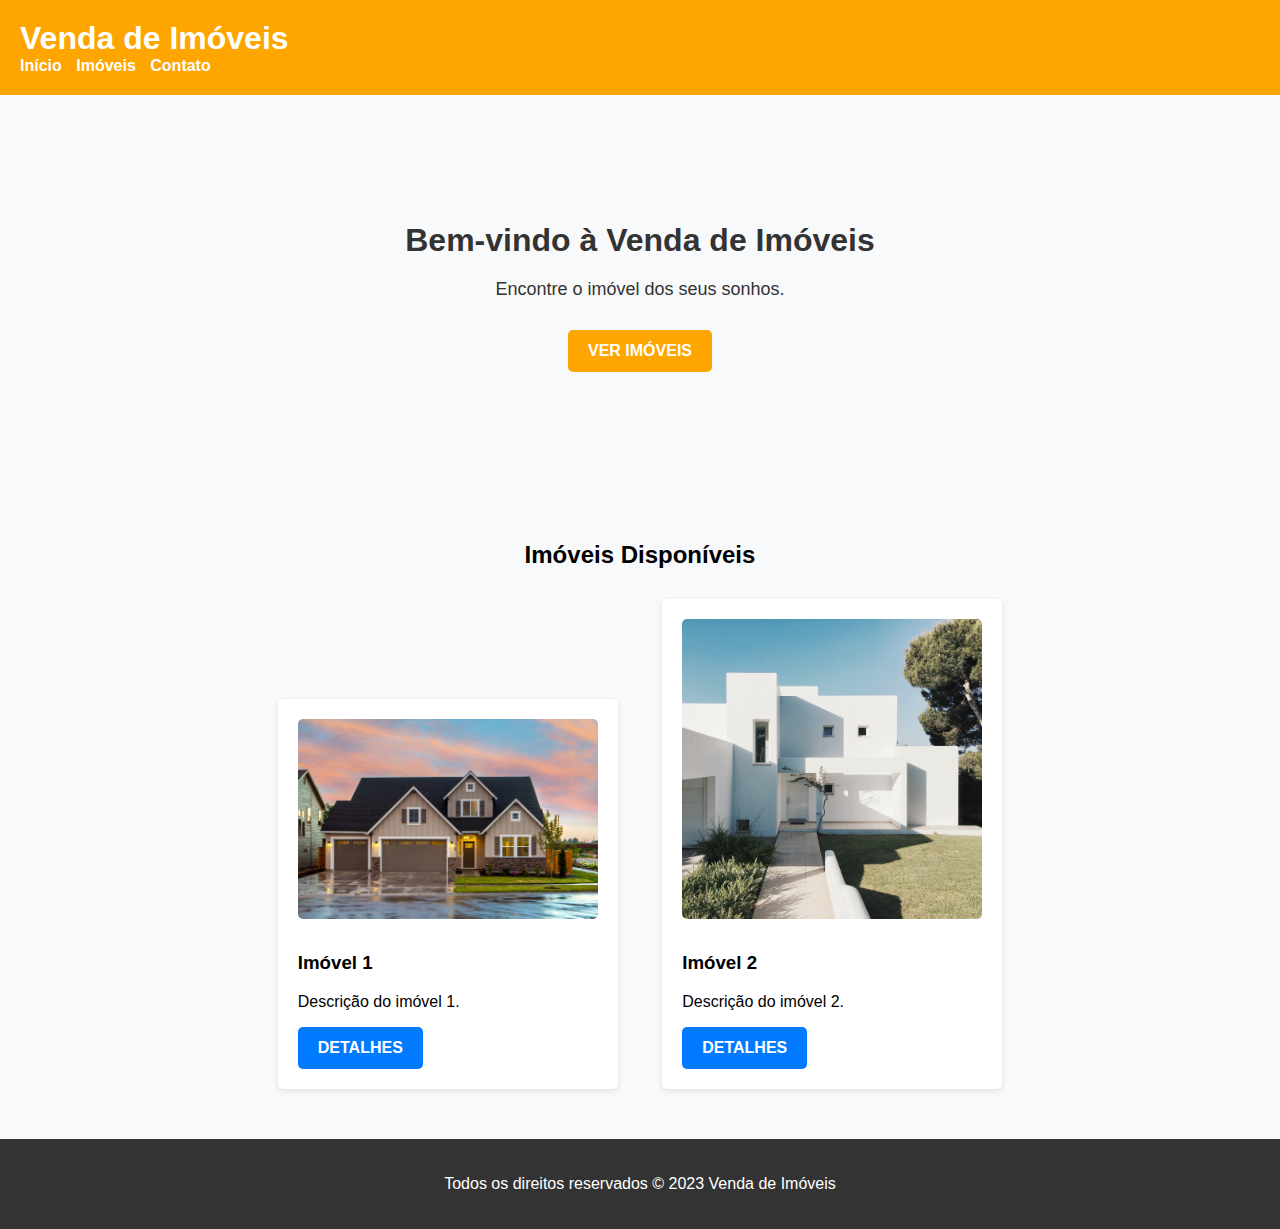
<file: index.html>
<!DOCTYPE html>
<html>
<head>
  <meta charset="UTF-8">
  <title>Venda de Imóveis</title>
  <link rel="stylesheet" type="text/css" href="style.css">
</head>
<body>
  <header>
    <nav>
      <div class="logo">
        <h1>Venda de Imóveis</h1>
      </div>
      <ul class="menu">
        <li><a href="index.html">Início</a></li>
        <li><a href="imoveis.html">Imóveis</a></li>
        <li><a href="contato.html">Contato</a></li>
      </ul>
    </nav>
  </header>
  
  <section class="hero">
    <div class="hero-content">
      <h2>Bem-vindo à Venda de Imóveis</h2>
      <p>Encontre o imóvel dos seus sonhos.</p>
      <a href="imoveis.html" class="btn btn-primary">Ver Imóveis</a>
    </div>
  </section>
  
  <section class="properties">
    <h2>Imóveis Disponíveis</h2>
    <div class="property">
      <img src="img/imovel1.jpg" alt="Imóvel 1">
      <h3>Imóvel 1</h3>
      <p>Descrição do imóvel 1.</p>
      <a href="#" class="btn btn-secondary">Detalhes</a>
    </div>
    <div class="property">
      <img src="img/imovel2.jpg" alt="Imóvel 2">
      <h3>Imóvel 2</h3>
      <p>Descrição do imóvel 2.</p>
      <a href="#" class="btn btn-secondary">Detalhes</a>
    </div>
  </section>
  
  <footer>
    <p>Todos os direitos reservados &copy; 2023 Venda de Imóveis</p>
  </footer>
</body>
</html>
</file>
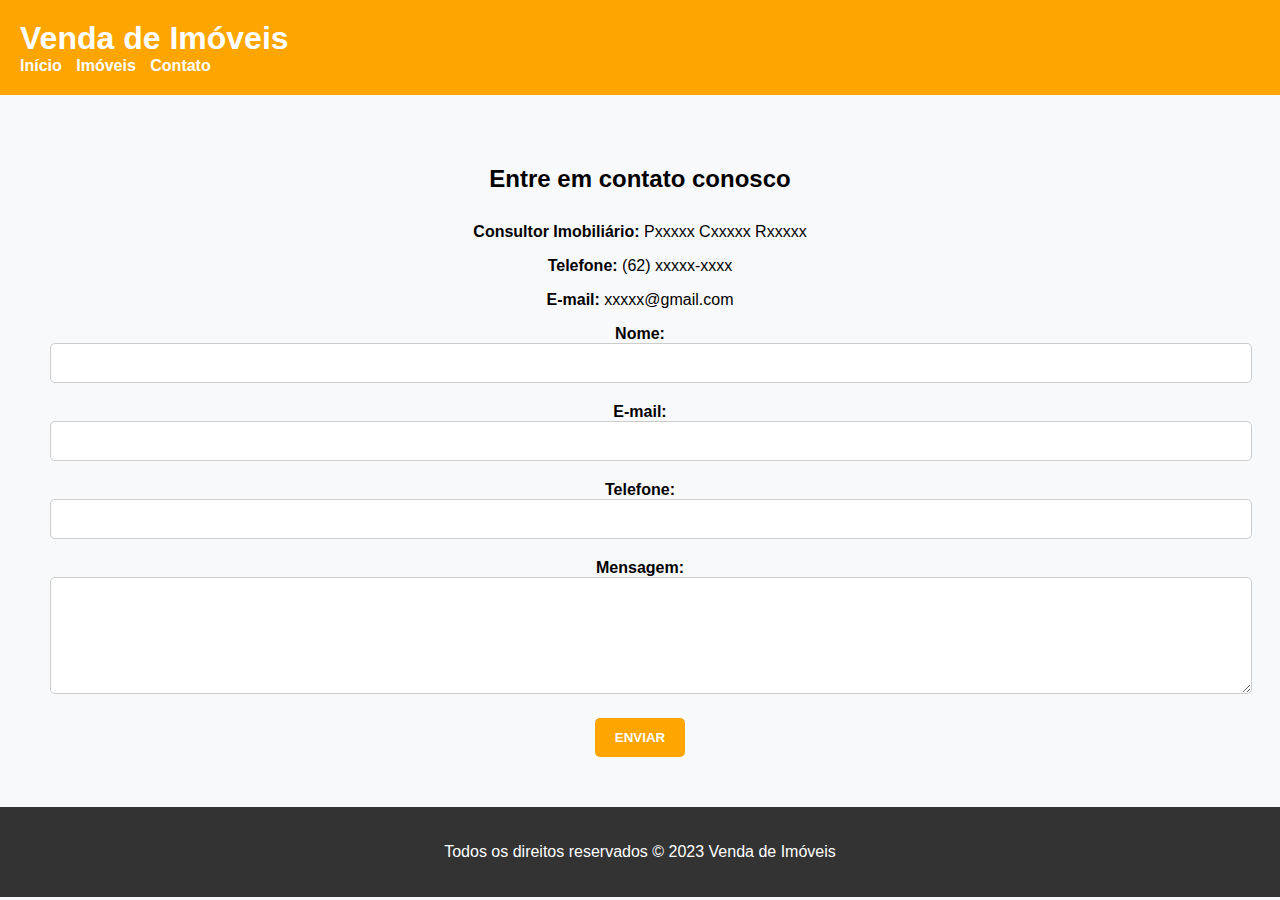
<file: contato.html>
<!DOCTYPE html>
<html>
<head>
  <meta charset="UTF-8">
  <title>Venda de Imóveis</title>
  <link rel="stylesheet" type="text/css" href="stylecontato.css">
</head>
<body>
    <header>
      <nav>
        <div class="logo">
          <h1>Venda de Imóveis</h1>
        </div>
        <ul class="menu">
          <li><a href="index.html">Início</a></li>
          <li><a href="imoveis.html">Imóveis</a></li>
          <li><a href="contato.html">Contato</a></li>
        </ul>
      </nav>
    </header>
    
    <section class="contact">
      <h2>Entre em contato conosco</h2>
      <div class="contact-info">
        <p><strong>Consultor Imobiliário:</strong> Pxxxxx Cxxxxx Rxxxxx</p>
        <p><strong>Telefone:</strong> (62) xxxxx-xxxx</p>
        <p><strong>E-mail:</strong> xxxxx@gmail.com</p>
      </div>
      <form>
        <div class="form-group">
          <label for="name">Nome:</label>
          <input type="text" id="name" name="name" required>
        </div>
        <div class="form-group">
          <label for="email">E-mail:</label>
          <input type="email" id="email" name="email" required>
        </div>
        <div class="form-group">
          <label for="phone">Telefone:</label>
          <input type="tel" id="phone" name="phone" required>
        </div>
        <div class="form-group">
          <label for="message">Mensagem:</label>
          <textarea id="message" name="message" rows="5" required></textarea>
        </div>
        <button type="submit" class="btn btn-primary">Enviar</button>
      </form>
    </section>
    
    <footer>
      <p>Todos os direitos reservados &copy; 2023 Venda de Imóveis</p>
    </footer>
  </body>
  </html>
</file>
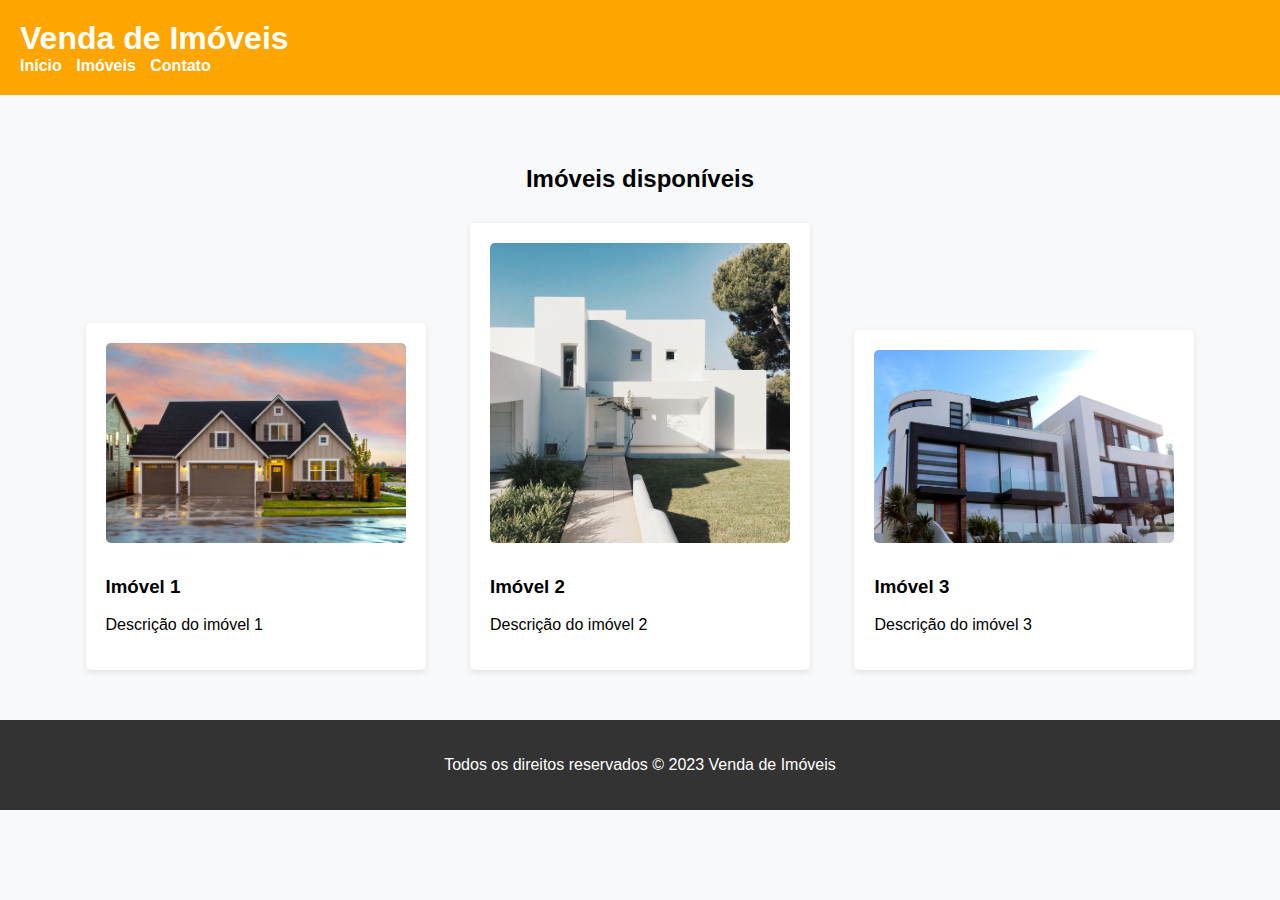
<file: imoveis.html>
<!DOCTYPE html>
<html>
<head>
  <meta charset="UTF-8">
  <title>Venda de Imóveis</title>
  <link rel="stylesheet" type="text/css" href="style.css">
</head>
<body>
  <header>
    <nav>
      <div class="logo">
        <h1>Venda de Imóveis</h1>
      </div>
      <ul class="menu">
        <li><a href="index.html">Início</a></li>
        <li><a href="imoveis.html">Imóveis</a></li>
        <li><a href="contato.html">Contato</a></li>
      </ul>
    </nav>
  </header>
  
  <section class="properties">
    <h2>Imóveis disponíveis</h2>
    <div class="property-gallery">
      <div class="property">
        <img src="img/imovel1.jpg" alt="imovel do imóvel 1">
        <h3>Imóvel 1</h3>
        <p>Descrição do imóvel 1</p>
      </div>
      <div class="property">
        <img src="img/imovel2.jpg" alt="imovel do imóvel 2">
        <h3>Imóvel 2</h3>
        <p>Descrição do imóvel 2</p>
      </div>
      <div class="property">
        <img src="img/imovel3.jpg" alt="imovel do imóvel 3">
        <h3>Imóvel 3</h3>
        <p>Descrição do imóvel 3</p>
      </div>
      <!-- Adicione mais propriedades conforme necessário -->
    </div>
  </section>
  
  <footer>
    <p>Todos os direitos reservados &copy; 2023 Venda de Imóveis</p>
  </footer>
</body>
</html>
</file>
<file: style.css>
:root {
    --blue: #007bff;
    --indigo: #6610f2;
    --purple: #6f42c1;
    --pink: #e83e8c;
    --red: #dc3545;
    --orange: #fd7e14;
    --yellow: #ffc107;
    --green: #28a745;
    --teal: #20c997;
    --cyan: #17a2b8;
    --white: #fff;
    --gray: #6c757d;
    --gray-dark: #343a40;
    --primary: #007bff;
    --secondary: #6c757d;
    --success: #28a745;
    --info: #17a2b8;
    --warning: #ffc107;
    --danger: #dc3545;
    --light: #f8f9fa;
    --dark: #343a40;
    --breakpoint-xs: 0;
    --breakpoint-sm: 576px;
    --breakpoint-md: 768px;
    --breakpoint-lg: 992px;
    --breakpoint-xl: 1200px;
    --font-family-sans-serif: -apple-system,BlinkMacSystemFont,"Segoe UI",Roboto,"Helvetica Neue",Arial,"Noto Sans",sans-serif,"Apple Color Emoji","Segoe UI Emoji","Segoe UI Symbol","Noto Color Emoji";
    --font-family-monospace: SFMono-Regular,Menlo,Monaco,Consolas,"Liberation Mono","Courier New",monospace;
}



body {
    margin: 0;
    padding: 0;
    font-family: Arial, sans-serif;
    background-color: #f8f9fa;
  }
  
  header {
    background-color: #ffa500;
    padding: 20px;
    color: #fff;
  }
  
  .logo h1 {
    margin: 0;
  }
  
  nav ul {
    list-style-type: none;
    margin: 0;
    padding: 0;
  }
  
  nav ul li {
    display: inline;
    margin-right: 10px;
  }
  
  nav ul li a {
    color: #fff;
    text-decoration: none;
    font-weight: bold;
  }
  
  section.hero {
    padding: 100px 0;
    text-align: center;
    color: #333;
  }
  
  section.hero h2 {
    font-size: 32px;
    margin-bottom: 20px;
  }
  
  section.hero p {
    font-size: 18px;
    margin-bottom: 30px;
  }
  
  .btn {
    display: inline-block;
    padding: 12px 20px;
    border-radius: 5px;
    text-decoration: none;
    font-weight: bold;
    text-transform: uppercase;
    transition: background-color 0.3s ease;
  }
  
  .btn-primary {
    background-color: #ffa500;
    border: none;
    color: #fff;
  }
  
  .btn-primary:hover,
  .btn-primary:focus {
    background-color: #e69500;
  }
  
  .btn-secondary {
    background-color: #007bff;
    border: none;
    color: #fff;
  }
  
  .btn-secondary:hover,
  .btn-secondary:focus {
    background-color: #0056b3;
  }
  
  section.properties {
    padding: 50px 0;
    text-align: center;
  }
  
  section.properties h2 {
    margin-bottom: 30px;
  }
  
  .property {
    display: inline-block;
    margin: 0 20px;
    text-align: left;
    background-color: #fff;
    padding: 20px;
    border-radius: 5px;
    box-shadow: 0 2px 6px rgba(0, 0, 0, 0.1);
    transition: transform 0.3s ease;
  }
  
  .property:hover {
    transform: translateY(-5px);
  }
  
  .property img {
    width: 100%;
    max-width: 300px;
    height: auto;
    margin-bottom: 10px;
    border-radius: 5px;
  }
  
  footer {
    background-color: #333;
    color: #fff;
    padding: 20px;
    text-align: center;
  }
</file>
<file: stylecontato.css>
body {
    margin: 0;
    padding: 0;
    font-family: Arial, sans-serif;
    background-color: #f8f9fa;
  }
  
  header {
    background-color: #ffa500;
    padding: 20px;
    color: #fff;
  }
  
  .logo h1 {
    margin: 0;
  }
  
  nav ul {
    list-style-type: none;
    margin: 0;
    padding: 0;
  }
  
  nav ul li {
    display: inline;
    margin-right: 10px;
  }
  
  nav ul li a {
    color: #fff;
    text-decoration: none;
    font-weight: bold;
  }
  
  section.contact {
    padding: 50px;
    text-align: center;
  }
  
  section.contact h2 {
    margin-bottom: 30px;
  }
  
  form .form-group {
    margin-bottom: 20px;
  }
  
  form label {
    display: block;
    font-weight: bold;
  }
  
  form input,
  form textarea {
    width: 100%;
    padding: 10px;
    border: 1px solid #ccc;
    border-radius: 5px;
    font-size: 16px;
  }
  
  form button {
    display: inline-block;
    padding: 12px 20px;
    border-radius: 5px;
    text-decoration: none;
    font-weight: bold;
    text-transform: uppercase;
    transition: background-color 0.3s ease;
    background-color: #ffa500;
    border: none;
    color: #fff;
  }
  
  form button:hover,
  form button:focus {
    background-color: #e69500;
  }
  
  footer {
    background-color: #333;
    color: #fff;
    padding: 20px;
    text-align: center;
  }
</file>
